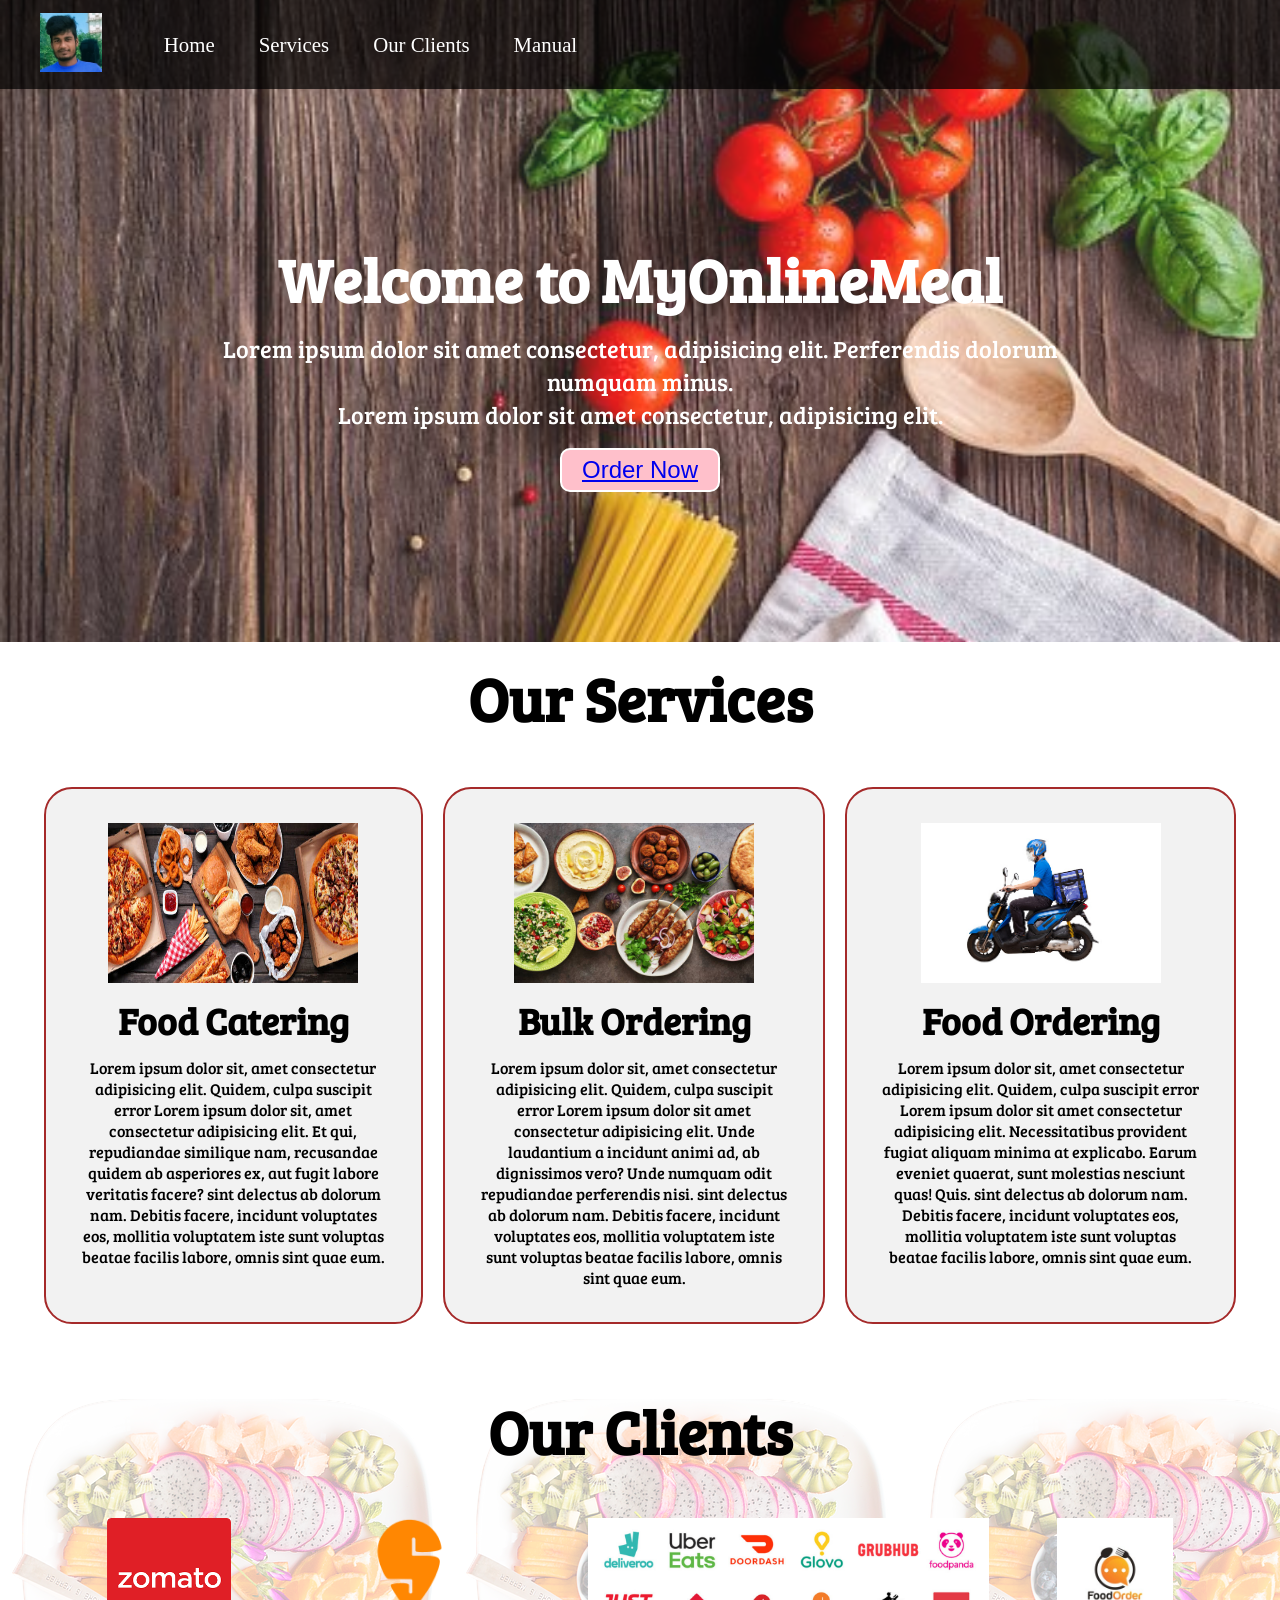
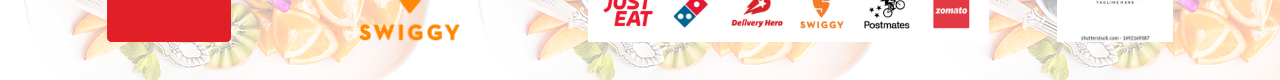
<file: index.html>
<!DOCTYPE html>
<html lang="en">
    <head>
        <meta charset="UTF-8">
        <meta name="viewport" content="width=device-width, initial-scale=1.0">
        <meta http-equiv="X-UA-Compatible" content="ie=edge">
        <title>Best Online Food Delivery Service in India | MyOnlineMeal.com</title>
        <link rel="stylesheet" href="food.css">
        <link rel="stylesheet" media="screen and (max-width: 1170px)" href="phone.css">
        <link
            href="https://fonts.googleapis.com/css?family=Baloo+Bhai|Bree+Serif&display=swap" rel="stylesheet">
    </head>

    <body>
        <nav id="navbar">
            <div id="logo">
                <img src="./images/cwh.jpg" alt="MyOnlineMeal.com">
            </div>
            <ul>
                <li class="item"><a href="#home">Home</a></li>
                <li class="item"><a href="#services-container">Services</a></li>
                <li class="item"><a href="#client-section">Our Clients</a></li>
                <!-- <li class="item"><a href="#contact">Contact Us</a></li> -->
                <li class="item"><a href="manual.html">Manual</a></li>
            </ul>
        </nav>

        <section id="home">
            <h1 class="h-primary">Welcome to MyOnlineMeal</h1>
            <p>Lorem ipsum dolor sit amet consectetur, adipisicing elit.
                Perferendis dolorum numquam minus. </p>
            <p>Lorem ipsum dolor sit amet consectetur, adipisicing elit. </p>
            <button class="btn"><a href="./delivery.php">Order Now</a></button>
            <!-- <li class="item"><a href="E:\Web Development Project\pay.html">Order Now</a></li> -->
        </section>

        <section id="services-container">
            <h1 class="h-primary center">Our Services</h1>
            <div id="services">
                <div class="box">
                    <img src="./images/1.jpg" alt="" height="250px" width="250px">
                    <h2 class="h-secondary center">Food Catering</h2>
                    <p class="center">Lorem ipsum dolor sit, amet consectetur
                        adipisicing elit. Quidem, culpa suscipit error
                        Lorem ipsum dolor sit, amet consectetur adipisicing
                        elit. Et qui, repudiandae similique nam, recusandae
                        quidem ab asperiores ex, aut fugit labore veritatis
                        facere?
                        sint delectus ab dolorum nam. Debitis facere, incidunt
                        voluptates eos, mollitia voluptatem iste sunt
                        voluptas beatae facilis labore, omnis sint quae eum.</p>
                </div>
                <div class="box">
                    <img src="./images/2.jpg" alt="">
                    <h2 class="h-secondary center">Bulk Ordering</h2>
                    <p class="center">Lorem ipsum dolor sit, amet consectetur
                        adipisicing elit. Quidem, culpa suscipit error
                        Lorem ipsum dolor sit amet consectetur adipisicing elit.
                        Unde laudantium a incidunt animi ad, ab dignissimos
                        vero? Unde numquam odit repudiandae perferendis nisi.
                        sint delectus ab dolorum nam. Debitis facere, incidunt
                        voluptates eos, mollitia voluptatem iste sunt
                        voluptas beatae facilis labore, omnis sint quae eum.</p>
                </div>
                <div class="box">
                    <img src="./images/logo5.jpg" alt="">
                    <h2 class="h-secondary center">Food Ordering</h2>
                    <p class="center">Lorem ipsum dolor sit, amet consectetur
                        adipisicing elit. Quidem, culpa suscipit error
                        Lorem ipsum dolor sit amet consectetur adipisicing elit.
                        Necessitatibus provident fugiat aliquam minima at
                        explicabo. Earum eveniet quaerat, sunt molestias
                        nesciunt quas! Quis.
                        sint delectus ab dolorum nam. Debitis facere, incidunt
                        voluptates eos, mollitia voluptatem iste sunt
                        voluptas beatae facilis labore, omnis sint quae eum.</p>
                </div>
            </div>
        </section>
        <section id="client-section">
            <h1 class="h-primary center">Our Clients</h1>
            <div id="clients">
                <div class="client-item">
                    <img src="./images/logo10.png" alt="Our Client">
                </div>
                <div class="client-item">
                    <img src="./images/logo11.png" alt="Our Client">
                </div>

                <div class="client-item">
                    <img src="./images/logo12.jpg" alt="Our Client">
                </div>
                <div class="client-item">
                    <img src="./images/logo13.jpg" alt="Our Client">
                </div>
            </div>

        </section>
    </body>
</html>
</file>
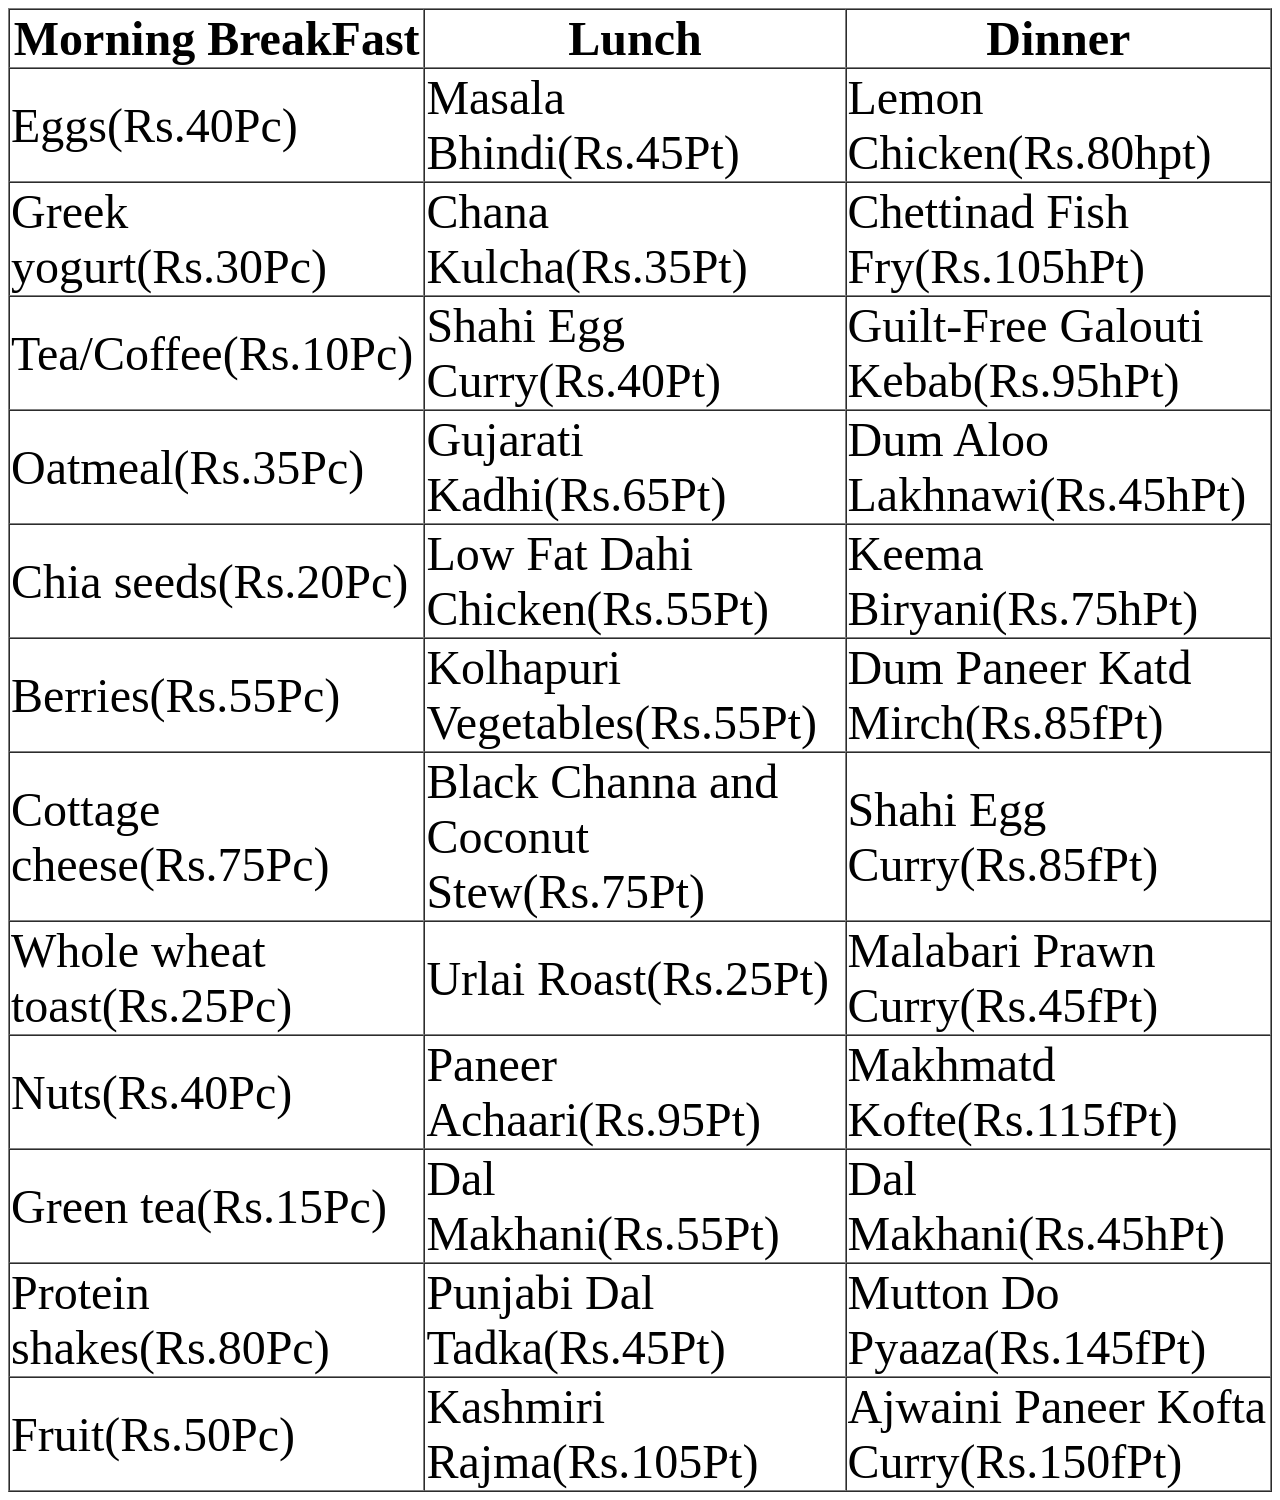
<file: manual.html>
<html lang="en">
<head>
    <meta charset="UTF-8">
    <meta http-equiv="X-UA-Compatible" content="IE=edge">
    <meta name="viewport" content="width=device-width, initial-scale=1.0">
    <title>Document</title>
</head>
<body>
    <table border="1" cellspacing="0" style="font-size: 300%;">
<tr>
    <th rowspan="1">Morning BreakFast</th>
    <th rowspan="1">Lunch</th>
    <th rowspan="1">Dinner</th>
</tr>
<tr>
    <td>Eggs(Rs.40Pc)</td>
    <td>Masala Bhindi(Rs.45Pt)</td>
    <td>Lemon Chicken(Rs.80hpt)</td>
</tr>
<tr>
    <td>Greek yogurt(Rs.30Pc)</td>
    <td>Chana Kulcha(Rs.35Pt)</td>
    <td>Chettinad Fish Fry(Rs.105hPt)</td>
</tr>
<tr>
    <td>Tea/Coffee(Rs.10Pc)</td>
    <td>Shahi Egg Curry(Rs.40Pt)</td>
    <td>Guilt-Free Galouti Kebab(Rs.95hPt) </td>
</tr>
<tr>
    <td>Oatmeal(Rs.35Pc)</td>
    <td>Gujarati Kadhi(Rs.65Pt)</td>
    <td>Dum Aloo Lakhnawi(Rs.45hPt)</td>
</tr>
<tr>
    <td>Chia seeds(Rs.20Pc)</td>
    <td>Low Fat Dahi Chicken(Rs.55Pt)</td>
    <td>Keema Biryani(Rs.75hPt)</td>
</tr>
<tr>
    <td>Berries(Rs.55Pc)</td>
    <td>Kolhapuri Vegetables(Rs.55Pt)</td>
    <td>Dum Paneer Katd Mirch(Rs.85fPt)</td>
</tr>
<tr>
    <td>Cottage cheese(Rs.75Pc)</td>
    <td>Black Channa and Coconut Stew(Rs.75Pt)</td>
    <td>Shahi Egg Curry(Rs.85fPt)</td>
</tr>
<tr>
    <td>Whole wheat toast(Rs.25Pc)</td>
    <td>Urlai Roast(Rs.25Pt)</td>
    <td>Malabari Prawn Curry(Rs.45fPt)</td>
</tr>
<tr>
    <td>Nuts(Rs.40Pc)</td>
    <td>Paneer Achaari(Rs.95Pt)</td>
    <td>Makhmatd Kofte(Rs.115fPt)</td>
</tr>
<tr>
    <td>Green tea(Rs.15Pc)</td>
    <td>Dal Makhani(Rs.55Pt)</td>
    <td>Dal Makhani(Rs.45hPt)</td>
</tr>
<tr>
    <td>Protein shakes(Rs.80Pc)</td>
    <td>Punjabi Dal Tadka(Rs.45Pt)</td>
    <td>Mutton Do Pyaaza(Rs.145fPt)</td>
</tr>
<tr>
    <td>Fruit(Rs.50Pc)</td>
    <td>Kashmiri Rajma(Rs.105Pt)</td>
    <td>Ajwaini Paneer Kofta Curry(Rs.150fPt)</td>
</tr>
</table>
</body>
</html>
</file>
<file: food.css>
/* CSS Reset */
*{
    margin: 0;
    padding: 0;
}

html{
    scroll-behavior: smooth;
}

/* CSS Variables */
:root{
    --navbar-height: 59px;
}

/* Navigation Bar */
#navbar{
    display: flex;
    align-items: center;
    position: sticky;
    top: 0px;
}

#navbar::before{
    content: "";
    background-color: black;
    position: absolute;
    top:0px;
    left:0px;
    height: 100%;
    width:100%;
    z-index: -1;
    opacity: 0.7;
}

/* Navigation Bar: Logo and Image */
#logo{
    margin: 10px 34px;
}

#logo img{
    height: 59px;
    margin: 3px 6px;
}


/* Navigation Bar: List Styling */

#navbar ul{
    display: flex;
    font-family: 'Baloo Bhai', cursive;
}

#navbar ul li{ 
    list-style: none;
    font-size: 1.3rem;
}

#navbar ul li a{
    color: white;
    display: block;
    padding: 3px 22px;
    border-radius: 20px;
    text-decoration: none;
}

#navbar ul li a:hover{
    color: black;
    background-color: white;
}

/* Home Section */
#home{
    display: flex;
    flex-direction: column;
    padding:3px 200px;
    height: 550px;
    justify-content: center;
    align-items: center;
}

#home::before{ 
    content: "";
    position: absolute;
    background: url('./images/5.jpg') no-repeat center center/cover;
    height: 642px;
    top:0px;
    left:0px;
    width: 100%;
    z-index: -1;
    opacity:0.89;
}

#home h1{
    color: white;
    text-align: center;
    font-family: 'Bree Serif', serif;
}

#home p{
    color:white;
    text-align: center;
    font-size: 1.5rem;
    font-family: 'Bree Serif', serif;
}
/* Services Section */
#services{
    margin: 34px;
    display: flex;
}
#services .box{ 
    border: 2px solid brown;
    padding: 34px;
    margin: 2px 10px;
    border-radius: 28px;
    background: #f2f2f2;
    margin-bottom: 20px;
}

#services .box img{ 
   height: 160px;
   margin: auto;
   display: block;
}

#services .box p{
    font-family: 'Bree Serif', serif;

} 

/* Clients Section */
#client-section{ 
    position: relative;
}

#client-section::before{
 content: "";
 position: absolute;
 background: url('./images/bg.webp');
 width: 100%;
 height: 100%;
 z-index: -1;
 opacity: 0.3;
}

#clients{
    display: flex;
    justify-content: center;
    align-items: center;
}

.client-item{
    padding: 34px;
}

#clients img{
    height: 124px;
}

footer{
    background: black;
    color: white;
    padding: 9px 20px;
}

/* Utility Classes */
.h-primary{
    font-family: 'Bree Serif', serif;
    font-size: 3.8rem;
    padding: 12px;
}

.h-secondary{
    font-family: 'Bree Serif', serif;
    font-size: 2.3rem;
    padding: 12px;
}

.btn {
    padding: 6px 20px;
    border: 2px solid white;
    background-color: pink;
    color: white;
    margin: 17px;
    font-size: 1.5em;
    border-radius: 10px;
    cursor:pointer;
}
.center{
    text-align: center;
}
</file>
<file: phone.css>
/* Navigation */
#navbar {
    flex-direction: column;
}

#navbar ul li a{
    font-size: 1rem;
    padding: 0px 7px;
    padding-bottom: 8px;
}
/* Home section */
#home{
    height: 370px; 
    padding: 3px 28px;
}

#home::before{
    height: 480px; 
}

#home p{
    font-size: 13px;
}

/* Services section  */
#services{
    flex-direction: column;
}

#services .box { 
    padding: 14px;
    margin: 2px 0px; 
    margin-bottom: 20px;
}

/* Clients section */
#clients{
    flex-wrap: wrap;
}

#clients img{
    width: 66px;
    padding: 6px;
    height: auto;
}

/* Contact us section */
#contact-box form{
    width:80%;
}
/* Footer */

/* Utility classes */
.h-primary{
    font-size:26px;
}
.btn{
    font-size: 13px;
    padding: 4px 8px;
}
</file>
